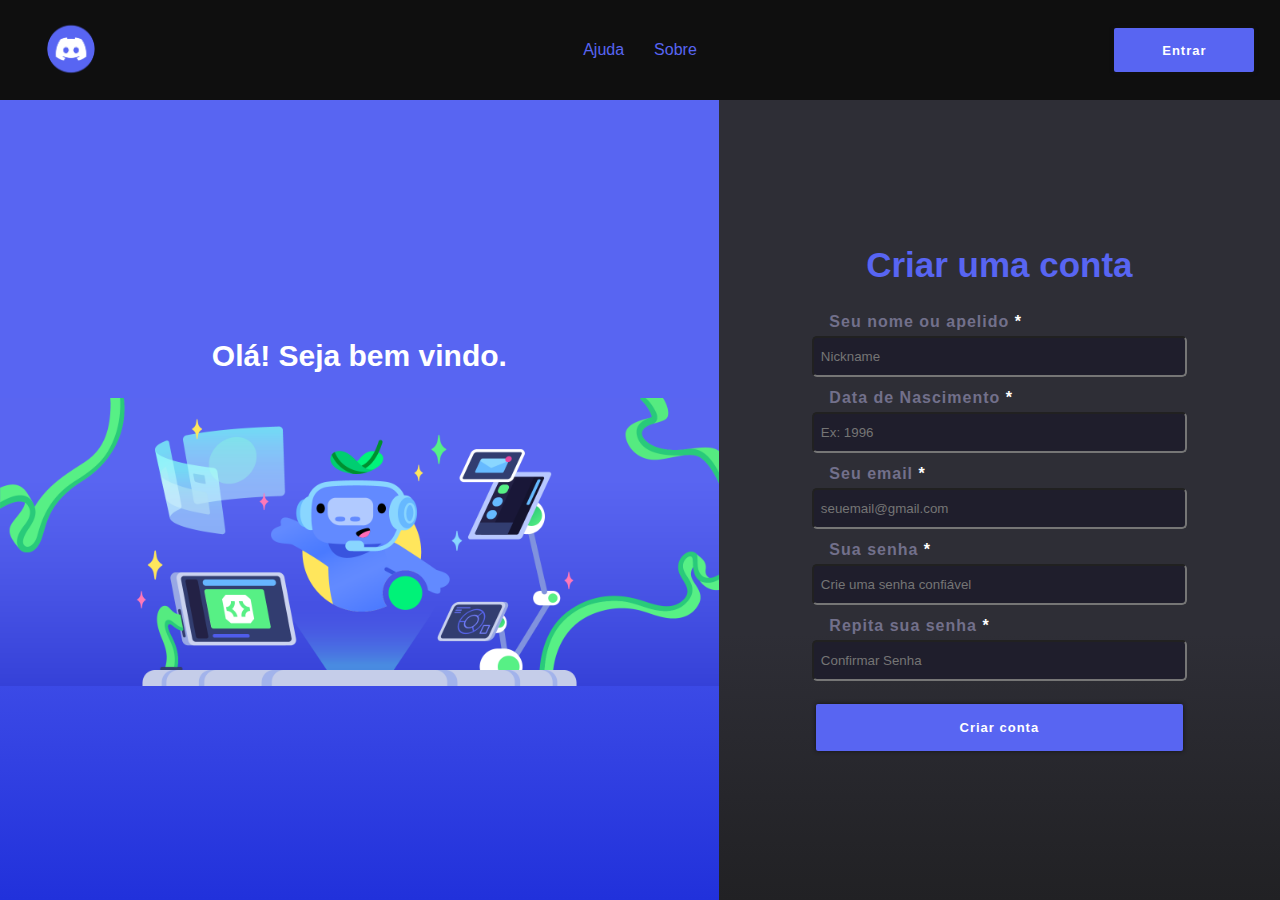
<file: index.html>
<!DOCTYPE html>
<html lang="pt-BR">
<head>
    <meta charset="UTF-8">
    <meta http-equiv="X-UA-Compatible" content="IE=edge">
    <meta name="viewport" content="width=device-width, initial-scale=1.0">
    <link rel="stylesheet" href="css/style.css">
    <link rel="stylesheet" href="css/responsive.css">
    <link rel="stylesheet" href="https://fonts.googleapis.com/css2?family=Material+Symbols+Outlined:opsz,wght,FILL,GRAD@20..48,100..700,0..1,-50..200" />
    <style>
        .material-symbols-outlined {
            display: none;
        }
    </style>
    <style>
        @media (max-width: 520px) {
            .material-symbols-outlined {
                color: #ffffff;
                display: inline-block;
            }

            header button {
                right: 25px; 
            }
        }
    </style>
    <title>Cadastro Discord</title>
</head>
<body>
    <header>
        <a href="index.html"><img src="img/discord.png" alt="logo discord"></a>
        <nav class="menu">
            <ul class="menu">
                <li>
                    <a href="#">Ajuda</a>
                </li>

                <li>
                    <a href="#">Sobre</a>
                </li>
            </ul>
        </nav>
        <div>
            <a href="pag003.html">
                <button id="button-login">Entrar</button>
            </a>
            <span class="material-symbols-outlined" id="burguer" onclick="clickMenu()">menu</span>
        </div>
    </header>
    <nav id="burguer2">
        <ul>
            <li>
                <a href="#">Ajuda</a>
            </li>
            
            <li>
                <a href="#">Sobre</a>
            </li>
        </ul>
    </nav>
    <div id="centralize-main">

        <div id="caixa-wumpus">
            <h2>Olá! Seja bem vindo.</h2>
            <img src="img/wumpus-banner.png" alt="wumpus" width="100%" >
        </div>

        <main>
            <h1>Criar uma conta</h1>

            <form action="" id="form">
                <div class="label-input">
                    <label for="nome">Seu nome ou apelido
                        <span class="asterisco"> *</span>
                        <span id="required-nome" class="cor"> 
                            Deve conter no minino 3 e no máximo 10 caracteres.
                        </span>
                    </label>
                    <input type="text" autocomplete="off" placeholder="Nickname" id="nome" name="nome" oninput="validarNome()">
                    <i class="icon-error"><img src="img/icon-error.svg" alt="error"></i>
                </div>
        
                <div class="label-input">
                    <label for="idade">Data de Nascimento
                        <span class="asterisco"> *</span>
                        <span id="required-idade" class="cor">
                             Escolha uma data de nascimento válida.
                        </span>
                    </label>
                    <input type="number" autocomplete="off"  id="idade" name="idade" placeholder="Ex: 1996" max="2023" oninput="validarData()" min="1900" max="2023">
                    <i class="icon-error"><img src="img/icon-error.svg" alt="error" ></i>
                </div>

                <div class="label-input">
                    <label for="email">Seu email
                        <span class="asterisco"> *</span>
                        <span id="required-email" class="cor">
                            Digite um email válido.
                        </span>
                    </label>
                    <input type="email" autocomplete="off" id="email" name="email" placeholder="seuemail@gmail.com" oninput="validarEmail()" >
                    <i class="icon-error"><img src="img/icon-error.svg" alt="error" ></i>
                </div>

                <div class="label-input">
                    <label for="senha">Sua senha
                        <span class="asterisco"> *</span>
                        <span id="required-senha" class="cor">
                             Sua senha deve conter no mínimo 8 caracteres.
                        </span>
                    </label>
                    <input type="password" placeholder="Crie uma senha confiável" minlength="8" id="senha" name="senha" oninput="validarSenha()">
                    <i class="icon-error"><img src="img/icon-error.svg" alt="error" ></i>
                </div>

                <div class="label-input">
                    <label for="repita_senha">Repita sua senha
                        <span class="asterisco"> *</span>
                        <span id="required-repita-senha" class="cor">
                             As senhas devem ser iguais.
                        </span>
                    </label>
                    <input type="password" placeholder="Confirmar Senha" id="repita_senha" name="repita_senha" oninput="validarRepitaSenha()">
                    <i class="icon-error"><img src="img/icon-error.svg" alt="error" ></i>
                </div><br>

                <button type="submit" id="botao">Criar conta</button>
                <section id="erro-form-container">
                    <br>
                    <br>
                    <br>
                </section>
            </form>
        </main>
    </div>

    <script src="js/index.js"></script>
</body>
</html>
</file>
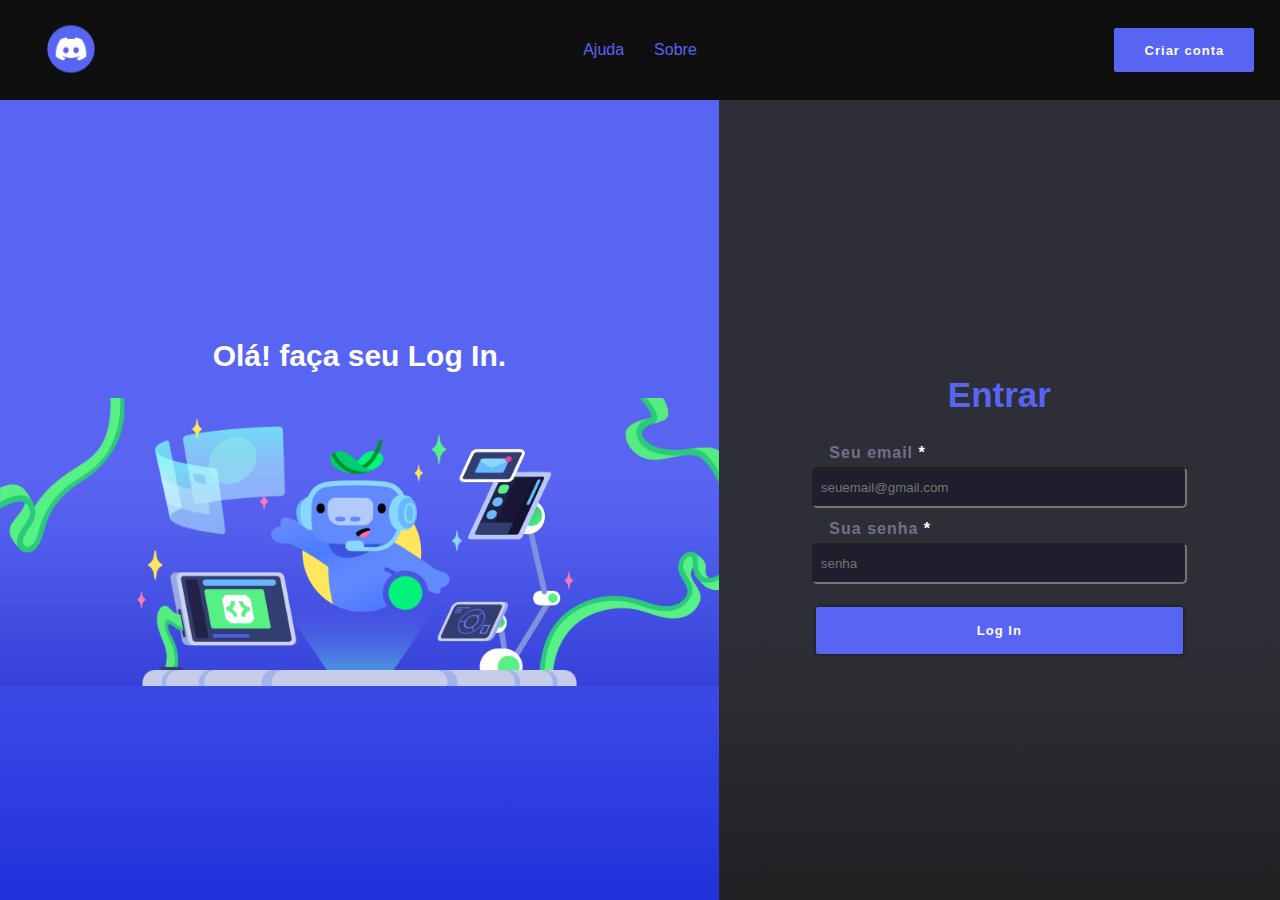
<file: pag003.html>
<!DOCTYPE html>
<html lang="pt-BR">
<head>
    <meta charset="UTF-8">
    <meta http-equiv="X-UA-Compatible" content="IE=edge">
    <meta name="viewport" content="width=device-width, initial-scale=1.0">
    <link rel="stylesheet" href="css/pag003.css">
    <link rel="stylesheet" href="https://fonts.googleapis.com/css2?family=Material+Symbols+Outlined:opsz,wght,FILL,GRAD@20..48,100..700,0..1,-50..200" />
    <link rel="stylesheet" href="css/responsive003.css">
    <script src="js/pag003.js" defer></script>
    <title>Log In</title>
</head>
<body>
    <header>
        <a href="index.html"><img src="img/discord.png" alt="logo discord"></a>
        <nav class="menu">
            <ul class="menu">
                <li>
                    <a href="#">Ajuda</a>
                </li>

                <li>
                    <a href="#">Sobre</a>
                </li>
            </ul>
        </nav>
        <div>
            <a href="index.html">
                <button id="button-login">Criar conta</button>
            </a>
            <span class="material-symbols-outlined" id="burguer" onclick="clickMenu()">menu</span>
        </div>
    </header>
    <nav id="burguer2">
        <ul>
            <li>
                <a href="#">Ajuda</a>
            </li>
            
            <li>
                <a href="#">Sobre</a>
            </li>
        </ul>
    </nav>
    <div id="centralize-main">

        <div id="caixa-wumpus">
            <h2>Olá! faça seu Log In.</h2>
            <img src="img/wumpus-banner.png" alt="wumpus" width="100%" >
        </div>

        <main>
            <h1>Entrar</h1>

            <form action="">

                <div class="label-input">
                    <label for="email">Seu email
                        <span class="asterisco"> *</span>
                    </label>
                    <input type="email" autocomplete="off" id="email" name="email" placeholder="seuemail@gmail.com">
                </div>

                <div class="label-input">
                    <label for="senha">Sua senha
                        <span class="asterisco"> *</span>
                    </label>
                    <input type="password" placeholder="senha" minlength="8" id="senha" name="senha">
                </div><br>

                <button type="submit" id="botao">Log In</button>
            </form>
        </main>
    </div>
 
</body>
</html>
</file>
<file: css/style.css>
body {
    margin: 0;
    width: 100%;
    height: 100vh;
    display: flex;
    flex-direction: column;
    justify-content: space-between;
    padding: 0;
    box-sizing: border-box;
    background: linear-gradient(#5865F2, #5865F2, #2131db);
}

* {
    font-family: 'Segoe UI', Tahoma, Geneva, Verdana, sans-serif;
}

button {
    border: 0;
    background-color: #5865F2;
    color: white;
    font-size: 1.3rem;
    box-shadow:0px 0px 4px rgb(19, 19, 20);
    font-weight: bold;
    letter-spacing: 1px;
    border-radius: 2px;
}

:root {
    font-size: 62.5%;
}
/*CABEÇALHO|HEADER*/

header { 
    background-color: rgb(15, 15, 15);
    width: 100%;
    height: 100px;
    display: flex;
    justify-content: space-between;
    align-items: center;
    padding-left: 2%;
    padding-right: 2%;
    box-sizing: border-box;
    position: relative;
}

header div {
    display: flex;
    align-items: center;
}

ul {
    list-style: none;
}

.asterisco {
    color: #ffffff;
}

header img {
    width: 90px;
    
    
}

header .menu {
    padding: 20px;
    margin-left: 25px;
    display: flex;
}

.menu li a{
    margin: 15px;
    color: #5865F2; 
    text-decoration: none;
    font-weight: 300;
    font-size: 1.6rem;
}

#burguer2 {
    background-color: rgb(15, 15, 15);
    margin-right: 35px;
    width: 100%;
    padding: 0;
    margin: 0;
    height: 40px;
    position: absolute;
    display: none;
}

#burguer2 ul {
    margin: 0;
    display: flex;
    justify-content: space-around;
    font-size: 1.6rem;
}

#burguer2 ul a {
    color: #5865F2;
}

#button-login {
    width: 140px;
    height: 44px;
}

.material-symbols-outlined {
    font-variation-settings:
    'FILL' 0,
    'wght' 400,
    'GRAD' 0,
    'opsz' 48,
}

#burguer {
    cursor: pointer;
    margin-right: 15px;
    margin-left: 30px;
}

#burguer:hover {
    background-color: #50505054;
    padding: 6px;
    border-radius: 50%;
    margin-right: 9px;
    margin-left: 24px;
}

.menu li a:hover {
    text-decoration: underline;
}

#button-login:hover {
    background-color: #ffffff;
    color: #5865F2;
    font-weight: bold;
    transition: 0.5s;
    box-shadow:0px 0px 4px black;
    cursor: pointer;
}

header button:not(:hover) {
    transition: 0.5s;
}

/*CONTEÚDO*/

#centralize-main {
    display: flex;
    justify-content: space-between;
    align-items: center;
    height: 100vh;
    width: 100%;
}

#caixa-wumpus {
    width: 1050px;
    height: 400px;
    display: flex;
    flex-direction: column;
    justify-content: center;
    align-items: center;
}

main {
    width: 820px;
    height: 100%;
    display: flex;
    flex-direction: column;
    justify-content: center;
    text-align: center;
    background: linear-gradient(#2e2e36, #2e2e36, #2e2e36, rgb(33, 33, 36));
}

main h1 {
    margin: 25px;
    color: #5865F2;
    font-size: 3.5rem;
    font-weight: 700;
    height: 47px;
    display: flex;
    justify-content: center;
    align-items: center;
}

h2 {
    color: #ffffff;
    font-size: 3.0rem;
    font-weight: 700;
}

main form {
    display: flex;
    flex-direction: column;
    align-items: center;
}

form input {
    margin: 5px;
    background-color: #1f1e2c;
    border-radius: 5px;
    width: 450px;
    height: 35px;
    color: #ffffff;
    
}

.label-input {
    display: flex;
    flex-direction: column;
    justify-content: center;
    align-items: center;
    width: 457px;
    margin-bottom: 7px;
    position: relative;
}

.icon-error {
    position: absolute;
    right: 10px;
    margin-top: 38px;
    display: none;
}

.icon-error img {
    width: 18px;
}

.cor {
    color: red;
    font-size: 1.2rem;
    letter-spacing: 1px;
    font-weight: 600;
    text-align: end;
}

#required-nome {
    display: none;
}

#required-idade {
    display: none;
}

#required-email {
    display: none;
}

#required-senha {
    display: none; 
}

#required-repita-senha {
    display: none;
}

.label-input label {
    text-align: start;
    width: 430px;
    font-size: 1.6rem;
    color: #72708b;
    font-weight: bold;
    letter-spacing: 1px;
}

::placeholder {
    padding-left: 5px;
}

form button {
    width: 450px;
    height: 47px;
}

/*Animações*/

form input:focus {
    outline: 0;
}

form input:hover {
    background-color: #383747;
    border-radius: 10px;
}

form button:hover {
    border-radius: 16px;
    color: #5865F2;
    background-color: aliceblue;
    font-weight: bold;
    transition: 0.5s;
    box-shadow:0px 0px 15px 2px rgb(19, 19, 20);
}

form button:not(:hover) {
    transition: 0.5s;
}
</file>
<file: css/responsive.css>
@media (max-width: 1305px) {
    form input {
        width: 367px;
    }

    .label-input label {
        width: 340px;
    }

    .label-input {
        width: 370px;
    }

    form button {
        width: 367px;
    }
}

@media (max-width: 1045px) {

    body {
        height:125vh ; 
    }

    #centralize-main {
        height: 125vh;
    }

    form input {
        width: 300px;
        height: 32px;
    }

    .label-input {
        width: 305px;
    }

    .icon-error img {
        width: 15px;
    }

    .label-input label {
        width: 280px;
    }

    .cor {
        color: red;
        font-size: 0.9rem;
    }

    form button {
        width: 300px;
    }
}

@media (max-width: 950px) {
    body {
        height: 105vh;
        background: linear-gradient(#5865F2, #2b3add, #2131db)
    }
    

    #centralize-main {
        flex-direction: column;
        height: 100vh;
        width: 100%;
    }

    #caixa-wumpus {
        width: 100%;
        height: 700px;
    }

    main {
        width: 100%;
        height: 1020px;
        border: 0;
    }

    form input {
        margin: 3px;
        width: 387px;
        height: 38px;
    }

    .label-input {
        width: 392px;
    }

    .label-input label {
        width: 360px;
    }

    form button {
        width: 387px;
    }
}

@media (max-height: 625px) {
    body {
        height: 105vh;
        background: linear-gradient(#5865F2, #5761cc, #2131db)
    }
    

    #centralize-main {
        flex-direction: column;
        height: 100vh;
        width: 100%;
    }

    #caixa-wumpus {
        width: 100%;
        height: 700px;
    }

    main {
        width: 100%;
        height: 1020px;
        border: 0;
    }

    form input {
        margin: 3px;
        width: 387px;
        height: 38px;
    }

    .label-input label {
        width: 360px;
    }

    form button {
        width: 387px;
        margin-bottom: 45px;
    }
}

@media (max-width: 820px) {
    body {
        background: linear-gradient(#5865F2, #2131db);
    }
}

@media (max-width: 743px) {
    /*Header*/

    header img {
        width: 70px;
    }

    header .menu {
        font-size: 1.3rem;
    }

    #button-login {
        width: 100px;
        height: 37px;
        font-size: 1.1rem;
    }

}

@media (max-width: 607px) {
    body {
        background: linear-gradient(#5865F2,#5865F2, #2131db);
    }

    /*Main*/

    form input {
        margin: 3px;
        width: 325px;
        height: 30px;
    }

    #caixa-wumpus {
        height: 315px;
    }
    
    form button {
        width: 330px;
    }

    .label-input {
        width: 330px;
    }

    .icon-error img {
        width: 14px;
    }

    .label-input label {
        width: 305px;
    }

    .cor {
        font-size: 1.0rem;
    }
    
}

@media (max-width: 520px) {
    body {
        height: 100vh;
    }

    /* Header */

    #button-login {
        width: 80px;
        height: 30px;
        font-size: 1.1rem;
        font-weight: 400;
    }

    #burguer {
        display: block;
    }

    nav .menu {
        display: none;
    }

    .material-symbols-outlined {
        color: #ffffff;
        display: inline-block;
    }

    header img {
        margin-left: 20px;
    }

    #burguer2 {
        top: 68px;
    }

    /*Main*/

    #centralize-main {
        height: 90vh;
    }

    main {
        height: 100%;
    }

    #caixa-wumpus {
        height: 300px;
    }

    form input {
        margin: 4px;
        width: 300px;
        height: 30px;
    }

    form button {
        width: 300px;
        height: 40px;
    }

    .label-input {
        width: 305px;
    }

    .label-input {
        margin-bottom: 3px;
    }

    .label-input label {
        width: 280px;
        font-size: 1.5rem;
    }

    .cor {
        color: red;
        font-size: 0.9rem;
    }
}

@media (max-width: 438px) {
    body {
        height: 100vh;
    }

    /*header*/
    #burguer2 {
        top: 80px;
    }
    
    /*Main*/

    #centralize-main {
        height: 88vh;
    }

    form input {
        margin: 3px;
        width: 230px;
        height: 25px;
    }

    form button {
        width: 230px;
        height: 32px;
    }

    #caixa-wumpus {
        height: 300px;
    }

    main {
        height: 800px;
    }

    main h1 {
        font-size: 2.7rem;
        height: 37px;
        margin-bottom: 12px;
    }

    .label-input {
        width: 235px;
        margin-bottom: 3px;
    }

    .icon-error {
        margin-top: 28px;
    }

    .icon-error img {
        width: 11px;
    }

    .label-input label {
        width: 212px;
        font-size: 1.3rem;
    }

    .cor {
        color: red;
        font-size: 0.6rem;
        font-weight: bold;
    }
}

@media (max-width: 312px) {
    header img {
        margin-left: 0;
    }

    body {
        height: 100vh;
    }

    #centralize-main {
        height: 100vh;
    }

    #burguer2 {
        top: 50px;
    }
        
    #burguer {
        margin-right: 0;
        margin-left: 25px;
    }

    h2 {
        font-size: 2.5rem;
    }

}
</file>
<file: css/pag003.css>
body {
    margin: 0;
    width: 100%;
    height: 100vh;
    display: flex;
    flex-direction: column;
    justify-content: space-between;
    padding: 0;
    box-sizing: border-box;
    background: linear-gradient(#5865F2, #5865F2, #2131db);
}

* {
    font-family: 'Segoe UI', Tahoma, Geneva, Verdana, sans-serif;
}

button {
    border: 0;
    background-color: #5865F2;
    color: white;
    font-size: 1.3rem;
    box-shadow:0px 0px 4px rgb(19, 19, 20);
    font-weight: bold;
    letter-spacing: 1px;
    border-radius: 2px;
}

:root {
    font-size: 62.5%;
}
/*CABEÇALHO|HEADER*/

header { 
    background-color: rgb(15, 15, 15);
    width: 100%;
    height: 100px;
    display: flex;
    justify-content: space-between;
    align-items: center;
    padding-left: 2%;
    padding-right: 2%;
    box-sizing: border-box;
    position: relative;
}

header div {
    display: flex;
    align-items: center;
}

ul {
    list-style: none;
}

.asterisco {
    color: #ffffff;
}

header img {
    width: 90px;
    
    
}

header .menu {
    padding: 20px;
    margin-left: 25px;
    display: flex;
}

.menu li a{
    margin: 15px;
    color: #5865F2; 
    text-decoration: none;
    font-weight: 300;
    font-size: 1.6rem;
}

#burguer2 {
    background-color: rgb(15, 15, 15);
    margin-right: 35px;
    width: 100%;
    padding: 0;
    margin: 0;
    height: 40px;
    top: 90px;
    position: fixed;
    display: none;
}

#burguer2 ul {
    margin: 0;
    display: flex;
    justify-content: space-around;
    font-size: 1.6rem;
}

#burguer2 ul a {
    color: #5865F2;
}

#button-login {
    width: 140px;
    height: 44px;
}

.material-symbols-outlined {
    font-variation-settings:
    'FILL' 0,
    'wght' 400,
    'GRAD' 0,
    'opsz' 48,
}

#burguer {
    cursor: pointer;
    margin-right: 15px;
    margin-left: 30px;
    display: none;
}

#burguer:hover {
    background-color: #50505054;
    padding: 6px;
    border-radius: 50%;
    margin-right: 9px;
    margin-left: 24px;
}

.menu li a:hover {
    text-decoration: underline;
}

#button-login:hover {
    background-color: #ffffff;
    color: #5865F2;
    font-weight: bold;
    transition: 0.5s;
    box-shadow:0px 0px 4px black;
    cursor: pointer;
}

header button:not(:hover) {
    transition: 0.5s;
}

/*CONTEÚDO*/

#centralize-main {
    display: flex;
    justify-content: space-between;
    align-items: center;
    height: 130vh;
    width: 100%;
}

#caixa-wumpus {
    width: 1050px;
    height: 400px;
    display: flex;
    flex-direction: column;
    justify-content: center;
    align-items: center;
}

main {
    width: 820px;
    height: 100%;
    display: flex;
    flex-direction: column;
    justify-content: center;
    text-align: center;
    background: linear-gradient(#2e2e36, #2e2e36, #2e2e36, rgb(33, 33, 36));
}

main h1 {
    margin: 25px;
    color: #5865F2;
    font-size: 3.5rem;
    font-weight: 700;
    height: 47px;
    display: flex;
    justify-content: center;
    align-items: center;
}

h2 {
    color: #ffffff;
    font-size: 3.0rem;
    font-weight: 700;
}

main form {
    display: flex;
    flex-direction: column;
    align-items: center;
}

form input {
    margin: 5px;
    background-color: #1f1e2c;
    border-radius: 5px;
    width: 450px;
    height: 35px;
    color: #ffffff;
}

.label-input {
    display: flex;
    flex-direction: column;
    justify-content: center;
    align-items: center;
    width: 100%;
    margin-bottom: 7px;
}

.label-input label {
    text-align: start;
    width: 430px;
    font-size: 1.6rem;
    color: #72708b;
    font-weight: bold;
    letter-spacing: 1px;
}

::placeholder {
    padding-left: 5px;
}

form button {
    width: 450px;
    height: 47px;

}

/*Animações*/

form input:focus {
    outline: 0;
}

form input:hover {
    background-color: #383747;
    border-radius: 10px;
}

form button:hover {
    border-radius: 16px;
    color: #5865F2;
    background-color: aliceblue;
    font-weight: bold;
    transition: 0.5s;
    box-shadow:0px 0px 15px 2px rgb(19, 19, 20);
}

form button:not(:hover) {
    transition: 0.5s;
}
</file>
<file: css/responsive003.css>
@media (max-width: 1305px) {
    form input {
        width: 367px;
    }

    .label-input label {
        width: 340px;
    }

    form button {
        width: 367px;
    }
}

@media (max-width: 1045px) {

    body {
        height:100vh ; 
    }

    #centralize-main {
        height: 125vh;
    }

    form input {
        width: 300px;
        height: 32px;
    }

    .label-input label {
        width: 280px;
    }

    form button {
        width: 300px;
    }
}

@media (max-width: 913px) {
    body {
        height: 110vh;
        background: linear-gradient(#5865F2,#5865F2, #2b3add, #2131db)
    }
    

    #centralize-main {
        flex-direction: column;
        height: 100vh;
        width: 100%;
    }

    #caixa-wumpus {
        width: 100%;
        height: 700px;
    }

    main {
        width: 100%;
    }

    form input {
        margin: 3px;
        width: 387px;
        height: 38px;
    }

    .label-input label {
        width: 360px;
    }

    form button {
        width: 387px;
    }
}

@media (max-height: 625px) {
    body {
        height: 105vh;
        background: linear-gradient(#5865F2, #5c65ca, #2131db)
    }
    

    #centralize-main {
        flex-direction: column;
        height: 100vh;
        width: 100%;
    }

    #caixa-wumpus {
        width: 100%;
        height: 700px;
    }

    main {
        width: 100%;
        height: 1020px;
        border: 0;
    }

    form input {
        margin: 3px;
        width: 387px;
        height: 38px;
    }

    .label-input label {
        width: 360px;
    }

    form button {
        width: 387px;
        margin-bottom: 45px;
    }
}

@media (max-width: 820px) {
    body {
        background: linear-gradient(#5865F2, #2131db);
    }
}

@media (max-width: 743px) {
    /*Header*/

    header img {
        width: 70px;
    }

    header .menu {
        font-size: 1.3rem;
    }

    #button-login {
        width: 100px;
        height: 37px;
        font-size: 1.1rem;
    }

}

@media (max-width: 607px) {
    body {
        background: linear-gradient(#5865F2,#5865F2, #2131db);
    }

    /*Main*/

    form input {
        margin: 3px;
        width: 325px;
        height: 30px;
    }

    #caixa-wumpus {
        height: 315px;
    }
    
    form button {
        width: 330px;
    }

    .label-input label {
        width: 305px;
    }
    
}

@media (max-width: 520px) {
    body {
        height: 100vh;
    }

    /* Header */

    #button-login {
        width: 80px;
        height: 30px;
        font-size: 1.1rem;
        font-weight: 400;
    }

    #burguer {
        display: block;
    }

    nav .menu {
        display: none;
    }

    .material-symbols-outlined {
        color: #ffffff;
        display: inline-block;
    }

    header img {
        margin-left: 20px;
    }

    #burguer2 {
        top: 68px;
    }

    /*Main*/

    #centralize-main {
        height: 90vh;
    }

    main {
        height: 100%;
    }

    #caixa-wumpus {
        height: 300px;
    }

    form input {
        margin: 4px;
        width: 300px;
        height: 30px;
    }

    form button {
        width: 300px;
        height: 40px;
    }

    .label-input {
        margin-bottom: 3px;
    }

    .label-input label {
        width: 280px;
        font-size: 1.5rem;
    }
}

@media (max-width: 438px) {
    body {
        height: 100vh;
    }

    /*header*/
    #burguer2 {
        top: 80px;
    }
    
    /*Main*/

    #centralize-main {
        height: 88vh;
    }

    form input {
        margin: 3px;
        width: 230px;
        height: 25px;
    }

    form button {
        width: 230px;
        height: 32px;
    }

    #caixa-wumpus {
        height: 300px;
    }

    main {
        height: 800px;
        padding-bottom: 45px;
    }

    main h1 {
        font-size: 2.7rem;
        height: 37px;
        margin-bottom: 12px;
    }

    .label-input {
        margin-bottom: 3px;
    }

    .label-input label {
        width: 212px;
        font-size: 1.3rem;
    }
}

@media (max-width: 312px) {
    header img {
        margin-left: 0;
    }

    body {
        height: 100vh;
    }

    #centralize-main {
        height: 100vh;
    }

    #burguer2 {
        top: 50px;
    }
        
    #burguer {
        margin-right: 0;
        margin-left: 25px;
    }

    h2 {
        font-size: 2.5rem;
    }

}
</file>
